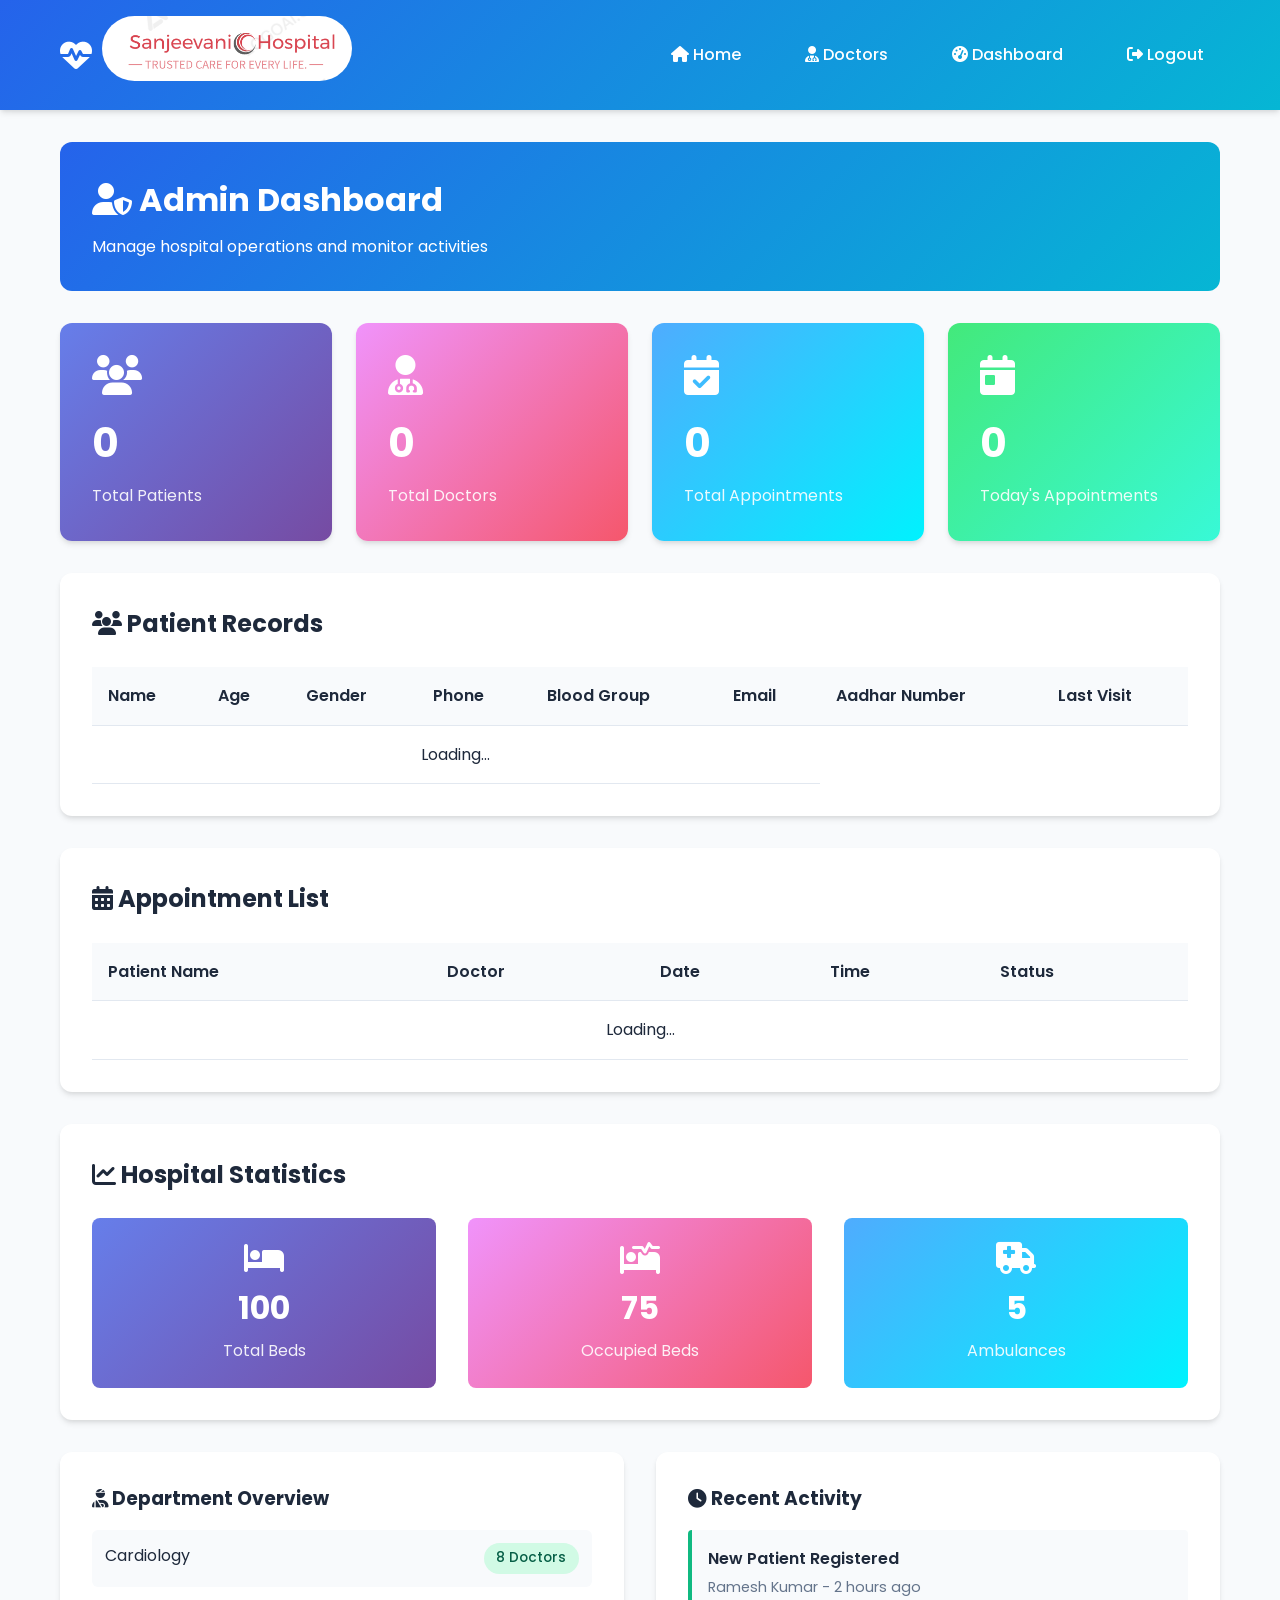
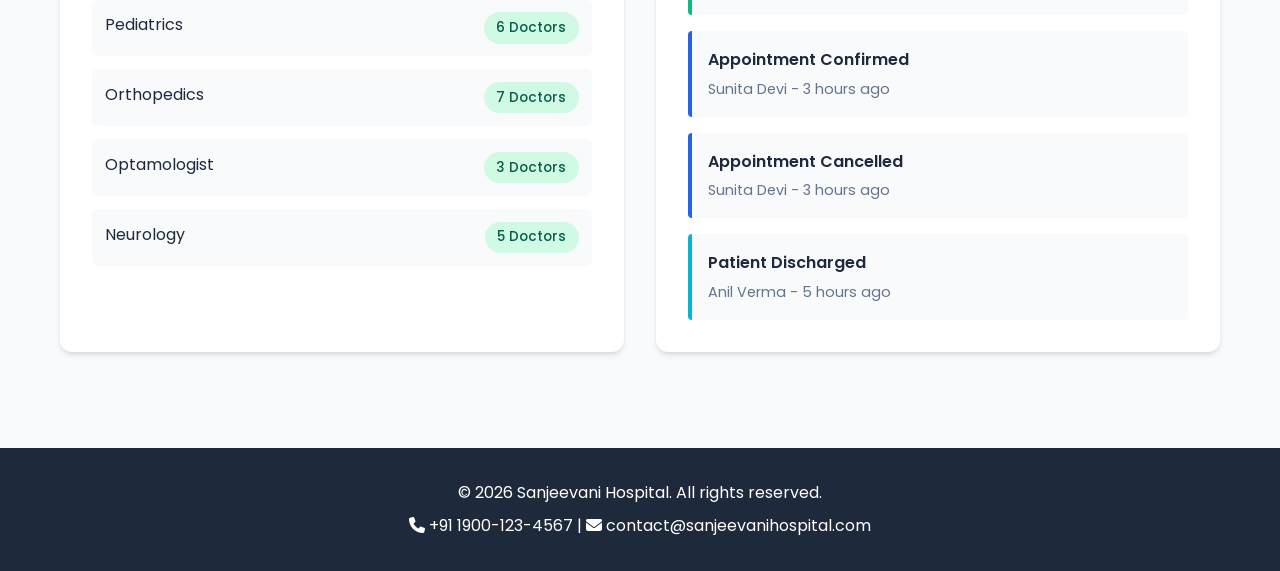
<file: admin-dashboard.html>
<!DOCTYPE html>
<html lang="en">
<head>
  <meta charset="UTF-8">
  <meta name="viewport" content="width=device-width, initial-scale=1.0">
  <title>Admin Dashboard - Sanjeevani Hospital</title>
  <link rel="icon" type="image/png" href="resources\logo1.png">

  <link rel="stylesheet" href="styles.css">

  <link rel="stylesheet" href="https://cdnjs.cloudflare.com/ajax/libs/font-awesome/6.4.0/css/all.min.css">
</head>
<body>

  <nav class="navbar">
    <div class="container navbar-content">
      <a href="index.html" class="brand">
        <i class="fas fa-heartbeat"></i>
        <span><img src="resources\logo.png" width="250px" style="border-radius: 50px;"></span>
      </a>

      <button class="mobile-menu-btn" onclick="toggleMobileMenu()">
        <i class="fas fa-bars"></i>
      </button>

      <ul class="nav-menu">
        <li><a href="index.html"><i class="fas fa-home"></i> Home</a></li>
        <li><a href="find-doctor.html"><i class="fas fa-user-md"></i> Doctors </a></li>
        <li><a href="admin-dashboard.html"><i class="fas fa-tachometer-alt"></i> Dashboard </a></li>
        <li><a href="#" onclick="logout()"><i class="fas fa-sign-out-alt"></i> Logout </a></li>
      </ul>
    </div>
  </nav>

  <div id="adminDashboard" class="dashboard">
    <div class="container">
      <div class="dashboard-header">
        <h1 class="dashboard-title">
          <i class="fas fa-user-shield"></i> Admin Dashboard
        </h1>
        <p>Manage hospital operations and monitor activities</p>
      </div>

      <div class="stats-grid">
        <div class="stat-card">
          <i class="fas fa-users" style="font-size: 2.5rem; margin-bottom: 1rem;"></i>
          <div class="stat-value" id="totalPatients">0</div>
          <div class="stat-label">Total Patients</div>
        </div>

        <div class="stat-card">
          <i class="fas fa-user-md" style="font-size: 2.5rem; margin-bottom: 1rem;"></i>
          <div class="stat-value" id="totalDoctors">0</div>
          <div class="stat-label">Total Doctors</div>
        </div>

        <div class="stat-card">
          <i class="fas fa-calendar-check" style="font-size: 2.5rem; margin-bottom: 1rem;"></i>
          <div class="stat-value" id="totalAppointments">0</div>
          <div class="stat-label">Total Appointments</div>
        </div>

        <div class="stat-card">
          <i class="fas fa-calendar-day" style="font-size: 2.5rem; margin-bottom: 1rem;"></i>
          <div class="stat-value" id="todayAppointments">0</div>
          <div class="stat-label">Today's Appointments</div>
        </div>
      </div>

      <div style="display: grid; gap: 2rem; margin-top: 2rem;">
        <div class="table-container">
          <h2 style="margin-bottom: 1.5rem; color: var(--text-dark);">
            <i class="fas fa-users"></i> Patient Records
          </h2>
          <table class="table">
            <thead>
              <tr>
                <th>Name</th>
                <th>Age</th>
                <th>Gender</th>
                <th>Phone</th>
                <th>Blood Group</th>
                <th>Email</th>
                <th>Aadhar Number</th>
                <th>Last Visit</th>
              </tr>
            </thead>
            <tbody id="patientsTableBody">
              <tr>
                <td colspan="6" style="text-align: center;">Loading...</td>
              </tr>
            </tbody>
          </table>
        </div>

        <div class="table-container">
          <h2 style="margin-bottom: 1.5rem; color: var(--text-dark);">
            <i class="fas fa-calendar-alt"></i> Appointment List
          </h2>
          <table class="table">
            <thead>
              <tr>
                <th>Patient Name</th>
                <th>Doctor</th>
                <th>Date</th>
                <th>Time</th>
                <th>Status</th>
              </tr>
            </thead>
            <tbody id="appointmentsTableBody">
              <tr>
                <td colspan="5" style="text-align: center;">Loading...</td>
              </tr>
            </tbody>
          </table>
        </div>

        <div class="card">
          <h2 style="margin-bottom: 1.5rem; color: var(--text-dark);">
            <i class="fas fa-chart-line"></i> Hospital Statistics
          </h2>
          <div class="grid grid-3">
            <div style="text-align: center; padding: 1.5rem; background: linear-gradient(135deg, #667eea, #764ba2); color: white; border-radius: 8px;">
              <i class="fas fa-bed" style="font-size: 2rem; margin-bottom: 0.5rem;"></i>
              <p style="font-size: 2rem; font-weight: 700; margin-bottom: 0.3rem;">100</p>
              <p style="opacity: 0.9;">Total Beds</p>
            </div>
            <div style="text-align: center; padding: 1.5rem; background: linear-gradient(135deg, #f093fb, #f5576c); color: white; border-radius: 8px;">
              <i class="fas fa-procedures" style="font-size: 2rem; margin-bottom: 0.5rem;"></i>
              <p style="font-size: 2rem; font-weight: 700; margin-bottom: 0.3rem;">75</p>
              <p style="opacity: 0.9;">Occupied Beds</p>
            </div>
            <div style="text-align: center; padding: 1.5rem; background: linear-gradient(135deg, #4facfe, #00f2fe); color: white; border-radius: 8px;">
              <i class="fas fa-ambulance" style="font-size: 2rem; margin-bottom: 0.5rem;"></i>
              <p style="font-size: 2rem; font-weight: 700; margin-bottom: 0.3rem;">5</p>
              <p style="opacity: 0.9;">Ambulances</p>
            </div>
          </div>
        </div>

        <div class="grid grid-2">
          <div class="card">
            <h3 style="margin-bottom: 1rem; color: var(--text-dark);">
              <i class="fas fa-user-injured"></i> Department Overview
            </h3>
            <div style="display: flex; flex-direction: column; gap: 0.8rem;">
              <div style="display: flex; justify-content: space-between; padding: 0.8rem; background: var(--bg-light); border-radius: 6px;">
                <span>Cardiology</span>
                <span class="badge badge-success">8 Doctors</span>
              </div>
              <div style="display: flex; justify-content: space-between; padding: 0.8rem; background: var(--bg-light); border-radius: 6px;">
                <span>Pediatrics</span>
                <span class="badge badge-success">6 Doctors</span>
              </div>
              <div style="display: flex; justify-content: space-between; padding: 0.8rem; background: var(--bg-light); border-radius: 6px;">
                <span>Orthopedics</span>
                <span class="badge badge-success">7 Doctors</span>
              </div>
               <div style="display: flex; justify-content: space-between; padding: 0.8rem; background: var(--bg-light); border-radius: 6px;">
                <span>Optamologist</span>
                <span class="badge badge-success">3 Doctors</span>
              </div>
              <div style="display: flex; justify-content: space-between; padding: 0.8rem; background: var(--bg-light); border-radius: 6px;">
                <span>Neurology</span>
                <span class="badge badge-success">5 Doctors</span>
              </div>
            </div>
          </div>

          <div class="card">
            <h3 style="margin-bottom: 1rem; color: var(--text-dark);">
              <i class="fas fa-clock"></i> Recent Activity
            </h3>
            <div style="display: flex; flex-direction: column; gap: 1rem;">
              <div style="padding: 1rem; border-left: 4px solid var(--secondary-color); background: var(--bg-light); border-radius: 4px;">
                <p style="font-weight: 600; margin-bottom: 0.3rem;">New Patient Registered</p>
                <p style="color: var(--text-light); font-size: 0.9rem;">Ramesh Kumar - 2 hours ago</p>
              </div>
              <div style="padding: 1rem; border-left: 4px solid var(--primary-color); background: var(--bg-light); border-radius: 4px;">
                <p style="font-weight: 600; margin-bottom: 0.3rem;">Appointment Confirmed</p>
                <p style="color: var(--text-light); font-size: 0.9rem;">Sunita Devi - 3 hours ago</p>
              </div>
               <div style="padding: 1rem; border-left: 4px solid var(--primary-color); background: var(--bg-light); border-radius: 4px;">
                <p style="font-weight: 600; margin-bottom: 0.3rem;">Appointment Cancelled</p>
                <p style="color: var(--text-light); font-size: 0.9rem;">Sunita Devi - 3 hours ago</p>
              </div>
              <div style="padding: 1rem; border-left: 4px solid var(--accent-color); background: var(--bg-light); border-radius: 4px;">
                <p style="font-weight: 600; margin-bottom: 0.3rem;">Patient Discharged</p>
                <p style="color: var(--text-light); font-size: 0.9rem;">Anil Verma - 5 hours ago</p>
              </div>
            </div>
          </div>
        </div>
      </div>
    </div>
  </div>

  <footer class="footer">
    <div class="container">
      <p>&copy; 2026 Sanjeevani Hospital. All rights reserved.</p>
      <p style="margin-top: 0.5rem;">
        <i class="fas fa-phone"></i> +91 1900-123-4567 |
        <i class="fas fa-envelope"></i> contact@sanjeevanihospital.com
      </p>
    </div>
  </footer>

  <!-- <script src="script.js"></script> -->
</body>
</html>
</file>
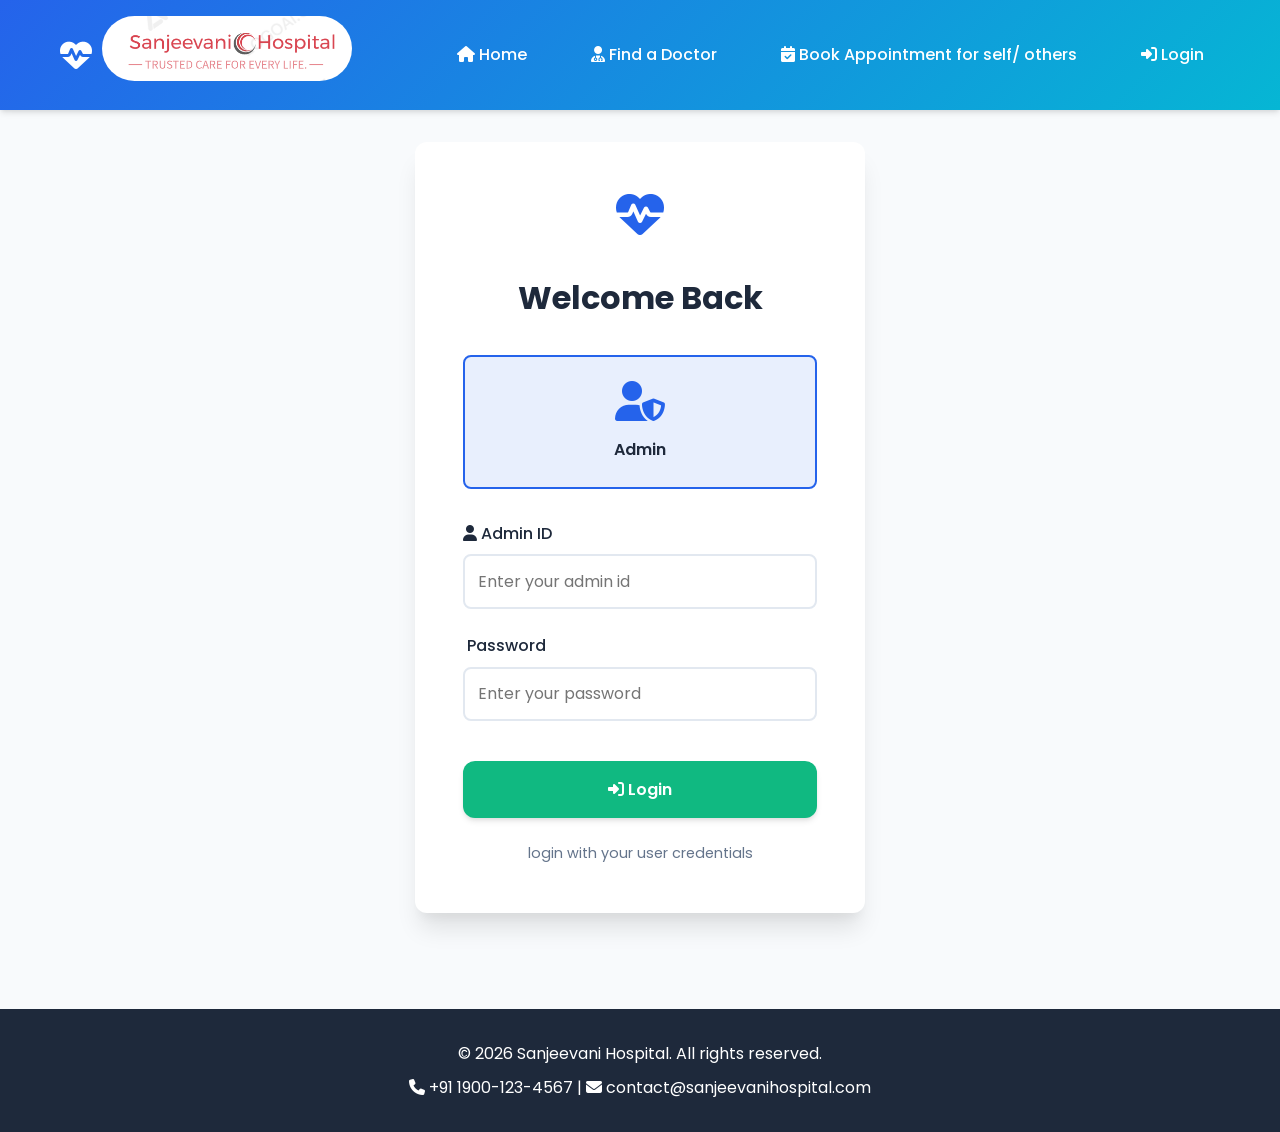
<file: admin-login.html>
<!DOCTYPE html>
<html lang="en">
<head>
  <meta charset="UTF-8">
  <meta name="viewport" content="width=device-width, initial-scale=1.0">
  <title>Admin Login</title>
  <link rel="icon" type="image/png" href="resources\logo1.png">

  <link rel="stylesheet" href="styles.css">

  <link rel="stylesheet" href="https://cdnjs.cloudflare.com/ajax/libs/font-awesome/6.4.0/css/all.min.css">
</head>
<body>

  <nav class="navbar">
    <div class="container navbar-content">
      <a href="index.html" class="brand">
        <i class="fas fa-heartbeat"></i>
        <span><img src="resources\logo.png" width="250px" style="border-radius: 50px;"></span>
      </a>

      <button class="mobile-menu-btn" onclick="toggleMobileMenu()">
        <i class="fas fa-bars"></i>
      </button>

      <ul class="nav-menu">
        <li><a href="index.html"><i class="fas fa-home"></i> Home </a></li>
        <li><a href="find-doctor.html"><i class="fas fa-user-md"></i> Find a Doctor </a></li>
        <li><a href="book-appointment.html"><i class="fas fa-calendar-check"></i> Book Appointment for self/ others </a></li>
        <li><a href="login.html"><i class="fas fa-sign-in-alt"></i> Login </a></li>
      </ul>
    </div>
  </nav>

  <div class="login-container">
    <div class="login-box">
      <div style="text-align: center; margin-bottom: 2rem;">
        <i class="fas fa-heartbeat" style="font-size: 3rem; color: var(--primary-color);"></i>
      </div>

      <h2 class="login-title">Welcome Back</h2>

      <div id="alertMessage" class="alert"></div>

      <div class="role-selector">
        <div class="role-option active" data-role="Admin">
          <i class="fas fa-user-shield"></i>
          <p style="margin-top: 0.5rem; font-weight: 600;">Admin</p>
        </div>
      </div>

      <form id="loginForm" action="admin-dashboard.html">
        <div class="form-group">
          <label class="form-label" for="admin-id">
            <i class="fas fa-user"></i> 
            Admin ID
          </label>
          <input
            type="text"
            id="admin-id"
            class="form-control"
            placeholder="Enter your admin id"
            required
          >
        </div>

        <div class="form-group">
          <label class="form-label" for="password">
            <i class="fas fa-asterik"></i> 
           Password
          </label>
          <input
            type="password"
            id="password"
            class="form-control"
            placeholder="Enter your password"
            required
          >
        </div>

        <button type="submit" class="btn btn-primary" style="width: 100%; margin-top: 1rem;">
          <i class="fas fa-sign-in-alt"></i> Login
        </button>
      </form>

      

      <div style="text-align: center; margin-top: 1.5rem; color: var(--text-light);">
        <p style="margin-top: 0.5rem; font-size: 0.9rem;">
          login with your user credentials
        </p>
      </div>
    </div>
  </div>

  <footer class="footer">
    <div class="container">
      <p>&copy; 2026 Sanjeevani Hospital. All rights reserved.</p>
      <p style="margin-top: 0.5rem;">
        <i class="fas fa-phone"></i> +91 1900-123-4567 |
        <i class="fas fa-envelope"></i> contact@sanjeevanihospital.com
      </p>
    </div>
  </footer>

  <!-- <script src="script.js"></script> -->
</body>
</html>
</file>
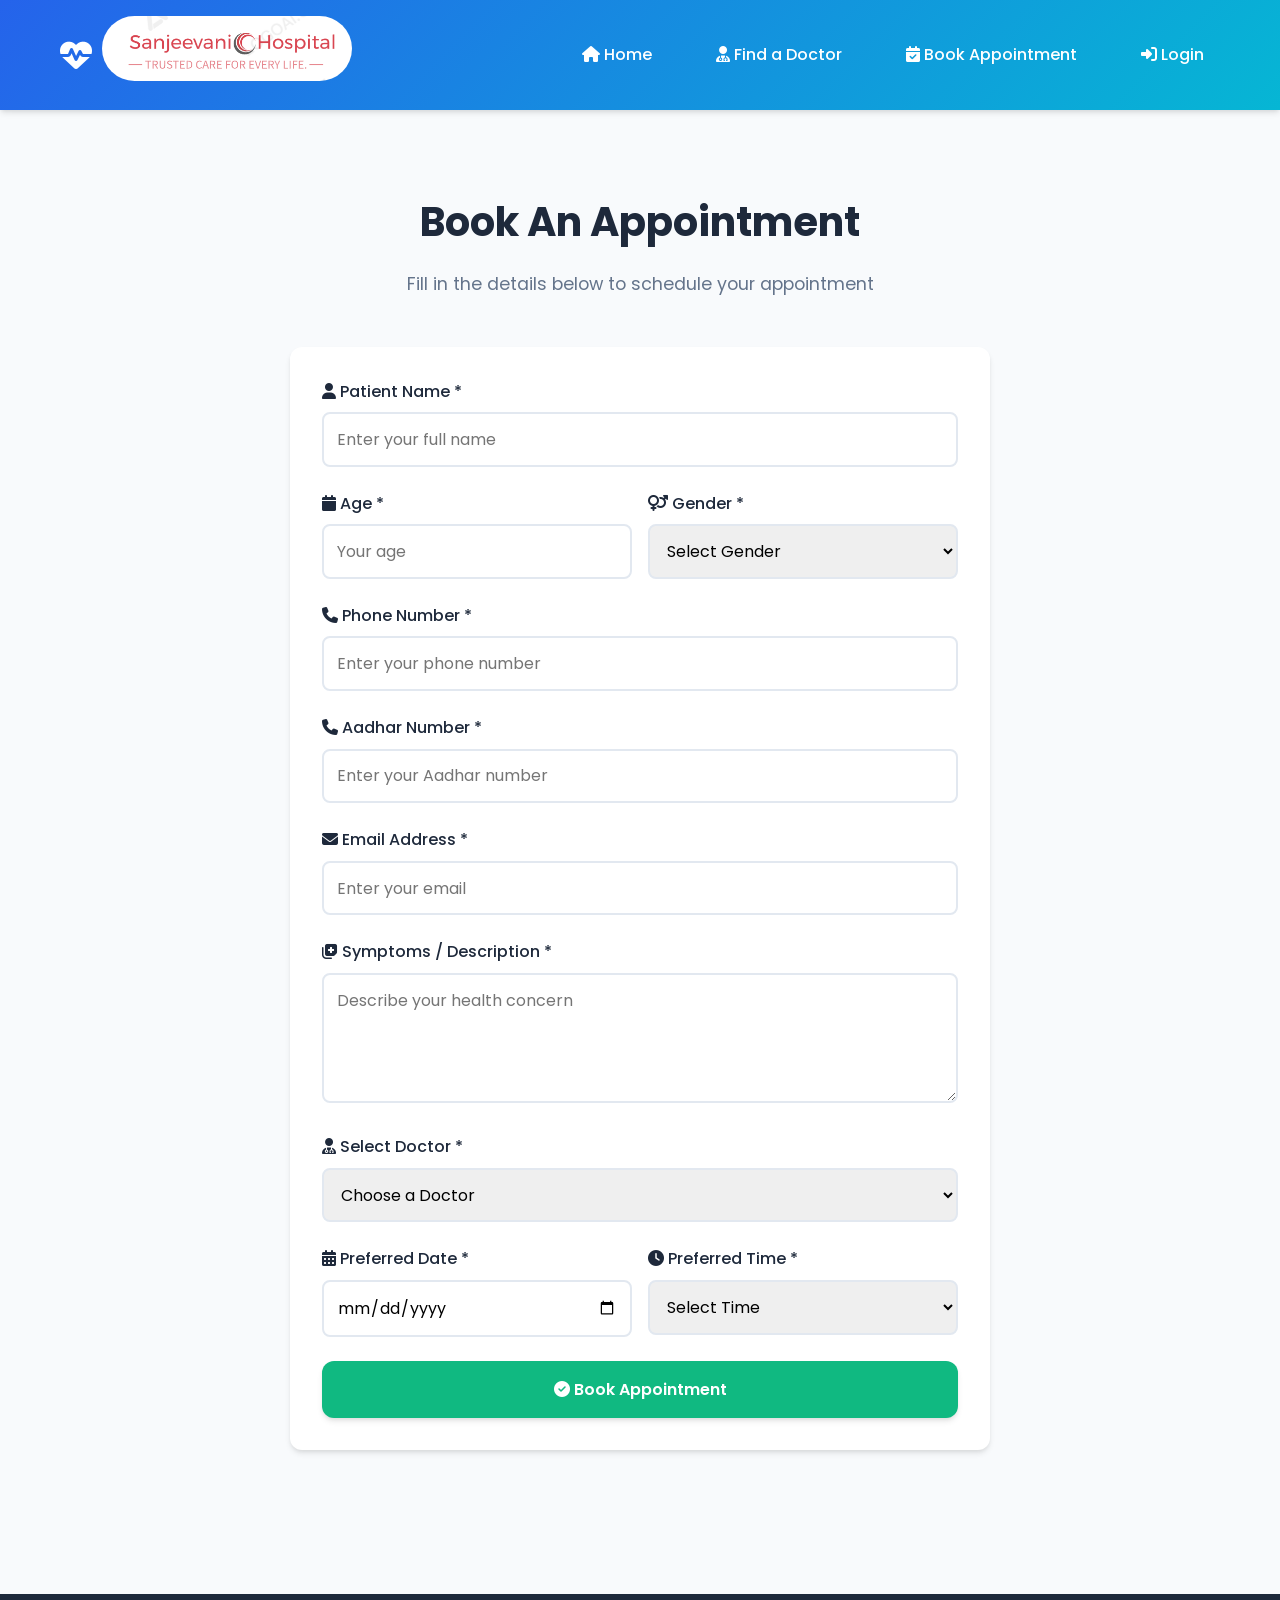
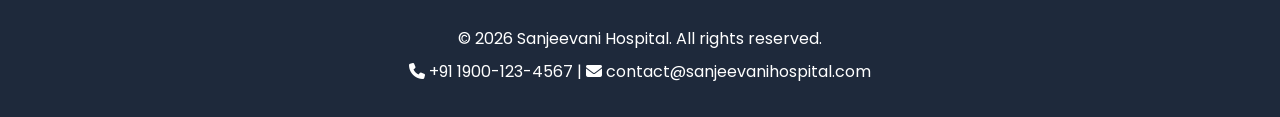
<file: book-appointment.html>
<!DOCTYPE html>
<html lang="en">
<head>
  <meta charset="UTF-8">
  <meta name="viewport" content="width=device-width, initial-scale=1.0">
  <title>Book Appointment - Sanjeevani Hospital</title>
  <link rel="icon" type="image/png" href="resources\logo1.png">

  <link rel="stylesheet" href="styles.css">

  <link rel="stylesheet" href="https://cdnjs.cloudflare.com/ajax/libs/font-awesome/6.4.0/css/all.min.css">
</head>
<body>

  <nav class="navbar">
    <div class="container navbar-content">
      <a href="index.html" class="brand">
        <i class="fas fa-heartbeat"></i>
       <span><img src="resources\logo.png" width="250px" style="border-radius: 50px;"></span>
      </a>

      <button class="mobile-menu-btn" onclick="toggleMobileMenu()">
        <i class="fas fa-bars"></i>
      </button>

      <ul class="nav-menu">
        <li><a href="index.html"><i class="fas fa-home"></i> Home</a></li>
        <li><a href="find-doctor.html"><i class="fas fa-user-md"></i> Find a Doctor</a></li>
        <li><a href="book-appointment.html"><i class="fas fa-calendar-check"></i> Book Appointment</a></li>
        <li><a href="login.html"><i class="fas fa-sign-in-alt"></i> Login </a></li>
      </ul>
    </div>
  </nav>

  <section class="section">
    <div class="container">
      <h1 class="section-title">Book An Appointment</h1>
      <p class="section-subtitle">Fill in the details below to schedule your appointment</p>

      <div style="max-width: 700px; margin: 0 auto;">
        <div class="card">
          <div id="alertMessage" class="alert"></div>

          <form id="appointmentForm">
            <div class="form-group">
              <label class="form-label" for="patientName">
                <i class="fas fa-user"></i> Patient Name *
              </label>
              <input
                type="text"
                id="patientName"
                class="form-control"
                placeholder="Enter your full name"
                required
              >
            </div>

            <div class="grid grid-2" style="gap: 1rem;">
              <div class="form-group">
                <label class="form-label" for="age">
                  <i class="fas fa-calendar"></i> Age *
                </label>
                <input
                  type="number"
                  id="age"
                  class="form-control"
                  placeholder="Your age"
                  min="1"
                  max="120"
                  required
                >
              </div>

              <div class="form-group">
                <label class="form-label" for="gender">
                  <i class="fas fa-venus-mars"></i> Gender *
                </label>
                <select id="gender" class="form-control" required>
                  <option value="">Select Gender</option>
                  <option value="Male">Male</option>
                  <option value="Female">Female</option>
                  <option value="Other">Other</option>
                </select>
              </div>
            </div>

            <div class="form-group">
              <label class="form-label" for="phone">
                <i class="fas fa-phone"></i> Phone Number *
              </label>
              <input
                type="tel"
                id="phone"
                class="form-control"
                placeholder="Enter your phone number"
                pattern="[0-9]{10}"
                required
              >
            </div>
            <div class="form-group">
              <label class="form-label" for="Aadhar">
                <i class="fas fa-phone"></i> Aadhar Number *
              </label>
              <input
                type="tel"
                id="Aadhar"
                class="form-control"
                placeholder="Enter your Aadhar number"
                pattern="[0-9]{12}"
                required
              >
            </div>
            <div class="form-group">
              <label class="form-label" for="email">
                <i class="fas fa-envelope"></i> Email Address *
              </label>
              <input
                type="email"
                id="email"
                class="form-control"
                placeholder="Enter your email"
                required
              >
            </div>

            <div class="form-group">
              <label class="form-label" for="problem">
                <i class="fas fa-notes-medical"></i> Symptoms / Description *
              </label>
              <textarea
                id="problem"
                class="form-control"
                placeholder="Describe your health concern"
                rows="4"
                required
              ></textarea>
            </div>

            <div class="form-group">
              <label class="form-label" for="doctor">
                <i class="fas fa-user-md"></i> Select Doctor *
              </label>
              <select id="doctor" class="form-control" required>
                <option value="">Choose a Doctor</option>
                <option value="Dr. Rajesh Kumar">Dr. Rajesh Kumar - Cardiologist</option>
                <option value="Dr. Priya Sharma">Dr. Priya Sharma - Pediatrician</option>
                <option value="Dr. Amit Patel">Dr. Amit Patel - Orthopedic</option>
                <option value="Dr. Sneha Reddy">Dr. Sneha Reddy - Dermatologist</option>
                <option value="Dr. Vikram Singh">Dr. Vikram Singh - Neurologist</option>
                <option value="Dr. Anjali Mehta">Dr. Anjali Mehta - Gynecologist</option>
                <option value="Dr. Vikram Singh">Dr. Lavanya Bolem - Neurologist</option>
              </select>
            </div>

            <div class="grid grid-2" style="gap: 1rem;">
              <div class="form-group">
                <label class="form-label" for="date">
                  <i class="fas fa-calendar-alt"></i> Preferred Date *
                </label>
                <input
                  type="date"
                  id="date"
                  class="form-control"
                  min="2026-03-08"
                  required
                >
              </div>

              <div class="form-group">
                <label class="form-label" for="time">
                  <i class="fas fa-clock"></i> Preferred Time *
                </label>
                <select id="time" class="form-control" required>
                  <option value="">Select Time</option>
                  <option value="9:00 AM">9:00 AM</option>
                  <option value="10:00 AM">10:00 AM</option>
                  <option value="11:00 AM">11:00 AM</option>
                  <option value="12:00 PM">12:00 PM</option>
                  <option value="2:00 PM">2:00 PM</option>
                  <option value="3:00 PM">3:00 PM</option>
                  <option value="4:00 PM">4:00 PM</option>
                  <option value="5:00 PM">5:00 PM</option>
                </select>
              </div>
            </div>

            <button type="submit" class="btn btn-primary" style="width: 100%;">
              <i class="fas fa-check-circle"></i> Book Appointment
            </button>
          </form>
        </div>
      </div>
    </div>
  </section>

  <footer class="footer">
    <div class="container">
      <p>&copy; 2026 Sanjeevani Hospital. All rights reserved.</p>
      <p style="margin-top: 0.5rem;">
        <i class="fas fa-phone"></i> +91 1900-123-4567 |
        <i class="fas fa-envelope"></i> contact@sanjeevanihospital.com
      </p>
    </div>
  </footer>

  <script src="script.js"></script>
</body>
</html>
</file>
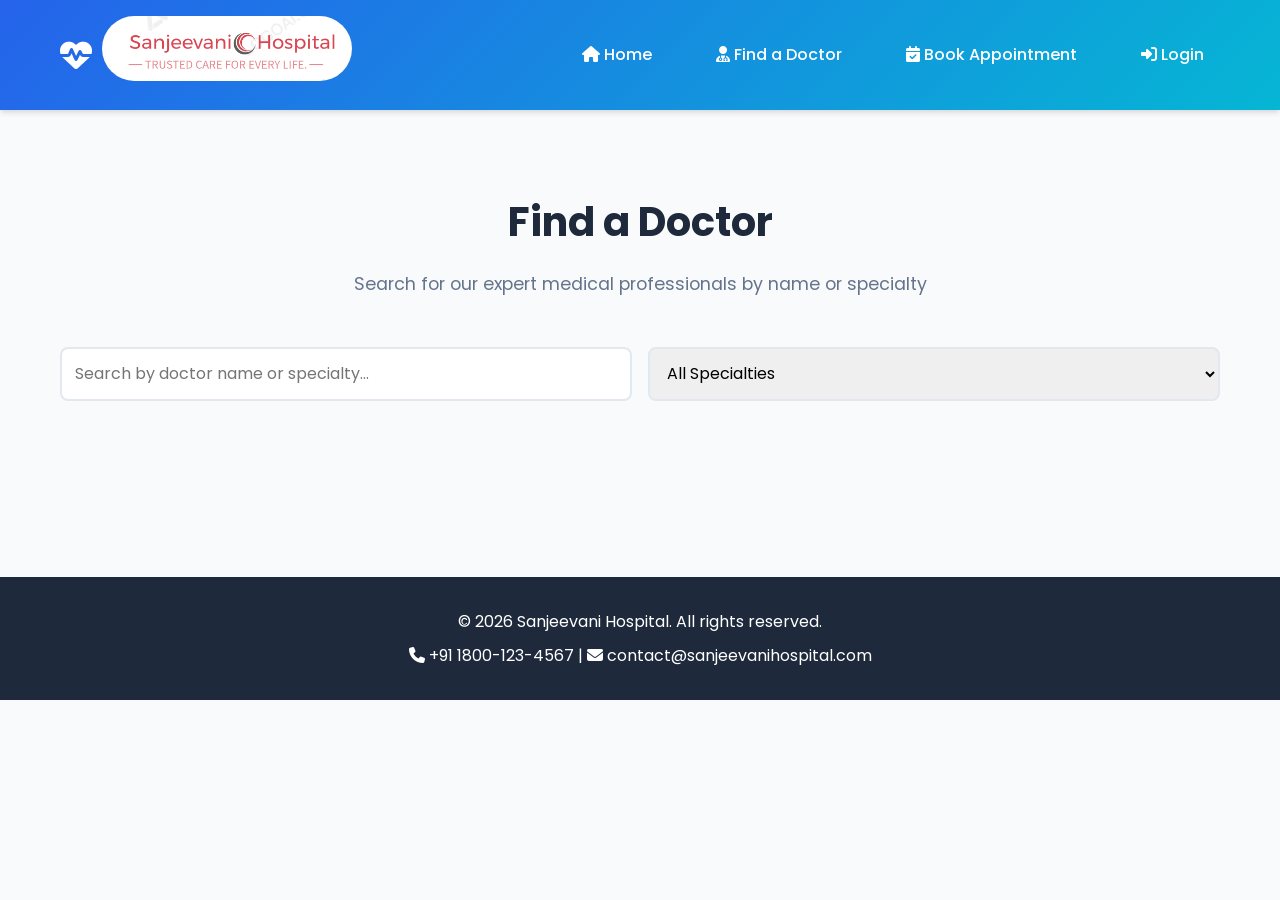
<file: find-doctor.html>
<!DOCTYPE html>
<html lang="en">
<head>
  <meta charset="UTF-8">
  <meta name="viewport" content="width=device-width, initial-scale=1.0">
  <title>Find a Doctor - Sanjeevani Hospital</title>
  <link rel="icon" type="image/png" href="resources\logo1.png">

  <link rel="stylesheet" href="styles.css">

  <link rel="stylesheet" href="https://cdnjs.cloudflare.com/ajax/libs/font-awesome/6.4.0/css/all.min.css">
</head>
<body>

  <nav class="navbar">
    <div class="container navbar-content">
      <a href="index.html" class="brand">
        <i class="fas fa-heartbeat"></i>
        <span><img src="resources\logo.png" width="250px" style="border-radius: 50px;"></span>
      </a>

      <button class="mobile-menu-btn" onclick="toggleMobileMenu()">
        <i class="fas fa-bars"></i>
      </button>

      <ul class="nav-menu">
        <li><a href="index.html"><i class="fas fa-home"></i> Home</a></li>
        <li><a href="find-doctor.html"><i class="fas fa-user-md"></i> Find a Doctor</a></li>
        <li><a href="book-appointment.html"><i class="fas fa-calendar-check"></i> Book Appointment</a></li>
        <li><a href="login.html"><i class="fas fa-sign-in-alt"></i> Login </a></li>
      </ul>
    </div>
  </nav>

  <section class="section">
    <div class="container">
      <h1 class="section-title">Find a Doctor</h1>
      <p class="section-subtitle">Search for our expert medical professionals by name or specialty</p>

      <div class="search-filter">
        <input
          type="text"
          id="searchDoctor"
          class="form-control"
          placeholder="Search by doctor name or specialty..."
        >
        <select id="specialtyFilter" class="form-control">
          <option value="all">All Specialties</option>
          <option value="cardiologist">Cardiologist</option>
          <option value="pediatrician">Pediatrician</option>
          <option value="orthopedic">Orthopedic</option>
          <option value="dermatologist">Dermatologist</option>
          <option value="neurologist">Neurologist</option>
          <option value="gynecologist">Gynecologist</option>
        </select>
      </div>

      <div id="doctorsGrid" class="grid grid-3">
      </div>
    </div>
  </section>

  <footer class="footer">
    <div class="container">
      <p>&copy; 2026 Sanjeevani Hospital. All rights reserved.</p>
      <p style="margin-top: 0.5rem;">
        <i class="fas fa-phone"></i> +91 1800-123-4567 |
        <i class="fas fa-envelope"></i> contact@sanjeevanihospital.com
      </p>
    </div>
  </footer>

  <!-- <script src="script.js"></script> -->
</body>
</html>
</file>
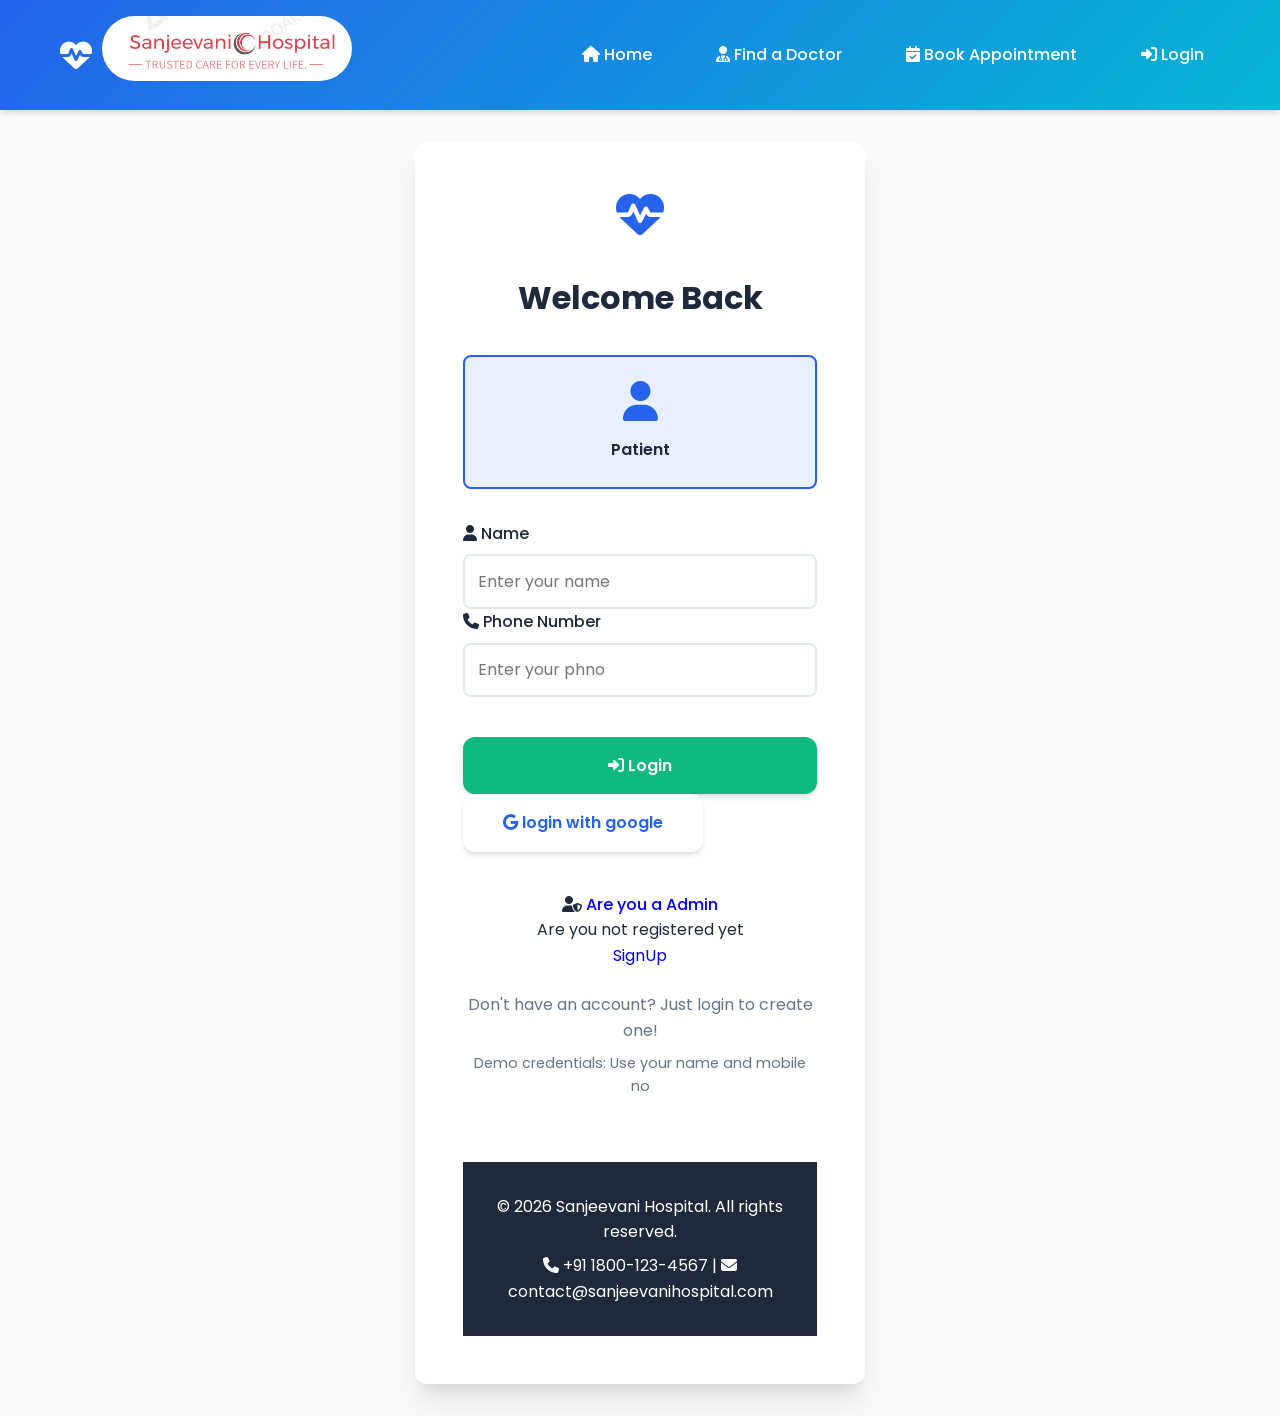
<file: login.html>
<!DOCTYPE html>
<html lang="en">
<head>
  <meta charset="UTF-8">
  <meta name="viewport" content="width=device-width, initial-scale=1.0">
  <title>Login - Sanjeevani Hospital</title>
  <link rel="icon" type="image/png" href="resources\logo1.png">

  <link rel="stylesheet" href="styles.css">

  <link rel="stylesheet" href="https://cdnjs.cloudflare.com/ajax/libs/font-awesome/6.4.0/css/all.min.css">
</head>
<body>

  <nav class="navbar">
    <div class="container navbar-content">
      <a href="index.html" class="brand">
        <i class="fas fa-heartbeat"></i>
        <span><img src="resources\logo.png" width="250px" style="border-radius: 50px;"></span>
      </a>

      <button class="mobile-menu-btn" onclick="toggleMobileMenu()">
        <i class="fas fa-bars"></i>
      </button>

      <ul class="nav-menu">
        <li><a href="index.html"><i class="fas fa-home"></i> Home</a></li>
        <li><a href="find-doctor.php"><i class="fas fa-user-md"></i> Find a Doctor</a></li>
        <li><a href="book-appointment.html"><i class="fas fa-calendar-check"></i> Book Appointment</a></li>
        <li><a href="login.html"><i class="fas fa-sign-in-alt"></i> Login</a></li>
      </ul>
    </div>
  </nav>

  <div class="login-container">
    <div class="login-box">
      <div style="text-align: center; margin-bottom: 2rem;">
        <i class="fas fa-heartbeat" style="font-size: 3rem; color: var(--primary-color);"></i>
      </div>

      <h2 class="login-title">Welcome Back</h2>

      <div id="alertMessage" class="alert"></div>

      <div class="role-selector">
        <div class="role-option active" data-role="patient">
          <i class="fas fa-user"></i>
          <p style="margin-top: 0.5rem; font-weight: 600;">Patient</p>
        </div>
      </div>


      <form id="loginForm" method="post" action="login.php">
              <div class="form-group">
                <label class="form-label" for="name">
                  <i class="fas fa-user"></i> 
                  Name
                </label>
                <input
                  type="text"
                  id="name"
                  name="name"
                  class="form-control"
                  placeholder="Enter your name"
                  required
                >
           
          <div class="form-group">
              <label class="form-label" for="number">
                  <i class="fas fa-phone"></i> Phone Number
              </label>
              <input type="number" id="number" name="phone" class="form-control" placeholder="Enter your phno" pattern="[0-9]{10}" required>
          </div>

          <button type="submit" name="login" class="btn btn-primary" style="width: 100%; margin-top: 1rem;">
              <i class="fas fa-sign-in-alt"></i> Login
          </button>
    </form>

       <a href="login-with-google.html"> <p class="btn btn-secondary ">
            <i class="fab fa-google"></i> login  with google
          </p>
        </a>

        <div class="admin-login-button">
        <i class="fas fa-user-shield"></i>
        <a href="admin-login.html"><label class="form-label" style="display:inline;">Are you a Admin</label></a>
        <p>Are you not registered yet</p>
        <a href="signup.html">SignUp</a>
        </div>
       
      

      

      <div style="text-align: center; margin-top: 1.5rem; color: var(--text-light);">
        <p>Don't have an account? Just login to create one!</p>
        <p style="margin-top: 0.5rem; font-size: 0.9rem;">
          Demo credentials: Use your name and mobile no
        </p>
      </div>
    </div>
  

  <footer class="footer">
    <div class="container">
      <p>&copy; 2026 Sanjeevani Hospital. All rights reserved.</p>
      <p style="margin-top: 0.5rem;">
        <i class="fas fa-phone"></i> +91 1800-123-4567 |
        <i class="fas fa-envelope"></i> contact@sanjeevanihospital.com
      </p>
    </div>
  </footer>
  </div>

</body>
</html>
</file>
<file: styles.css>
@import url('https://fonts.googleapis.com/css2?family=Poppins:wght@300;400;500;600;700&display=swap');

:root {
  --primary-color: #2563eb;
  --secondary-color: #10b981;
  --accent-color: #06b6d4;
  --text-dark: #1e293b;
  --text-light: #64748b;
  --bg-light: #f8fafc;
  --bg-white: #ffffff;
  --shadow: 0 4px 6px -1px rgba(0, 0, 0, 0.1), 0 2px 4px -1px rgba(0, 0, 0, 0.06);
  --shadow-lg: 0 20px 25px -5px rgba(0, 0, 0, 0.1), 0 10px 10px -5px rgba(0, 0, 0, 0.04);
  --border-radius: 12px;
  --transition: all 0.3s ease;
}

* {
  margin: 0;
  padding: 0;
  box-sizing: border-box;
}

body {
  font-family: 'Poppins', sans-serif;
  line-height: 1.6;
  color: var(--text-dark);
  background-color: var(--bg-light);
}

.container {
  max-width: 1200px;
  margin: 0 auto;
  padding: 0 20px;
}

.navbar {
  background: linear-gradient(135deg, var(--primary-color), var(--accent-color));
  padding: 1rem 0;
  box-shadow: var(--shadow);
  position: sticky;
  top: 0;
  z-index: 1000;
}

.navbar-content {
  display: flex;
  justify-content: space-between;
  align-items: center;
}

.brand {
  color: white;
  font-size: 1.8rem;
  font-weight: 700;
  text-decoration: none;
  display: flex;
  align-items: center;
  gap: 10px;
}

.brand i {
  font-size: 2rem;
}

.nav-menu {
  display: flex;
  list-style: none;
  gap: 2rem;
  align-items: center;
}

.nav-menu a {
  color: white;
  text-decoration: none;
  font-weight: 500;
  transition: var(--transition);
  padding: 0.5rem 1rem;
  border-radius: 8px;
}

.nav-menu a:hover {
  background: rgba(255, 255, 255, 0.2);
  transform: translateY(-2px);
}

.hero {
  background: linear-gradient(135deg, #667eea 0%, #764ba2 100%);
  padding: 6rem 0;
  text-align: center;
  color: white;
  position: relative;
  overflow: hidden;
}

.hero::before {
  content: '';
  position: absolute;
  top: 0;
  left: 0;
  right: 0;
  bottom: 0;
  background: url('data:image/svg+xml,<svg xmlns="http://www.w3.org/2000/svg" viewBox="0 0 1440 320"><path fill="rgba(255,255,255,0.1)" d="M0,96L48,112C96,128,192,160,288,160C384,160,480,128,576,112C672,96,768,96,864,112C960,128,1056,160,1152,160C1248,160,1344,128,1392,112L1440,96L1440,320L1392,320C1344,320,1248,320,1152,320C1056,320,960,320,864,320C768,320,672,320,576,320C480,320,384,320,288,320C192,320,96,320,48,320L0,320Z"></path></svg>') no-repeat bottom;
  background-size: cover;
}

.hero-content {
  position: relative;
  z-index: 1;
}

.hero h1 {
  font-size: 3.5rem;
  margin-bottom: 1rem;
  animation: fadeInUp 0.8s ease;
}

.hero p {
  font-size: 1.3rem;
  margin-bottom: 2rem;
  animation: fadeInUp 0.8s ease 0.2s both;
}

.btn {
  display: inline-block;
  padding: 1rem 2.5rem;
  border-radius: var(--border-radius);
  text-decoration: none;
  font-weight: 600;
  transition: var(--transition);
  cursor: pointer;
  border: none;
  font-size: 1rem;
  font-family: 'Poppins', sans-serif;
}

.btn-primary {
  background: var(--secondary-color);
  color: white;
  box-shadow: var(--shadow);
}

.btn-primary:hover {
  background: #059669;
  transform: translateY(-3px);
  box-shadow: var(--shadow-lg);
}

.btn-secondary {
  background: white;
  color: var(--primary-color);
  box-shadow: var(--shadow);
}

.btn-secondary:hover {
  background: var(--bg-light);
  transform: translateY(-3px);
  box-shadow: var(--shadow-lg);
}

.btn-outline {
  background: transparent;
  color: white;
  border: 2px solid white;
}

.btn-outline:hover {
  background: white;
  color: var(--primary-color);
}

.section {
  padding: 5rem 0;
}

.section-title {
  text-align: center;
  font-size: 2.5rem;
  margin-bottom: 1rem;
  color: var(--text-dark);
}

.section-subtitle {
  text-align: center;
  color: var(--text-light);
  margin-bottom: 3rem;
  font-size: 1.1rem;
}

.grid {
  display: grid;
  gap: 2rem;
}

.grid-2 {
  grid-template-columns: repeat(auto-fit, minmax(300px, 1fr));
}

.grid-3 {
  grid-template-columns: repeat(auto-fit, minmax(280px, 1fr));
}

.grid-4 {
  grid-template-columns: repeat(auto-fit, minmax(250px, 1fr));
}

.card {
  background: var(--bg-white);
  border-radius: var(--border-radius);
  padding: 2rem;
  box-shadow: var(--shadow);
  transition: var(--transition);
  animation: fadeInUp 0.6s ease;
}

.card:hover {
  transform: translateY(-10px);
  box-shadow: var(--shadow-lg);
}

.card-icon {
  font-size: 3rem;
  color: var(--primary-color);
  margin-bottom: 1rem;
}

.card-title {
  font-size: 1.5rem;
  margin-bottom: 0.5rem;
  color: var(--text-dark);
}

.card-text {
  color: var(--text-light);
  line-height: 1.8;
}

.doctor-card {
  text-align: center;
  position: relative;
  overflow: hidden;
}

.doctor-img {
  width: 150px;
  height: 150px;
  border-radius: 50%;
  object-fit: cover;
  margin: 0 auto 1rem;
  border: 5px solid var(--primary-color);
  transition: var(--transition);
}

.doctor-card:hover .doctor-img {
  transform: scale(1.1);
}

.doctor-name {
  font-size: 1.3rem;
  font-weight: 600;
  margin-bottom: 0.3rem;
}

.doctor-specialty {
  color: var(--secondary-color);
  font-weight: 500;
  margin-bottom: 0.5rem;
}

.doctor-experience {
  color: var(--text-light);
  font-size: 0.9rem;
  margin-bottom: 1rem;
}

.doctor-schedule {
  background: var(--bg-light);
  padding: 1rem;
  border-radius: 8px;
  margin-bottom: 1rem;
  font-size: 0.9rem;
}

.form-group {
  margin-bottom: 1.5rem;
}

.form-label {
  display: block;
  margin-bottom: 0.5rem;
  font-weight: 500;
  color: var(--text-dark);
}

.form-control {
  width: 100%;
  padding: 0.8rem;
  border: 2px solid #e2e8f0;
  border-radius: 8px;
  font-size: 1rem;
  font-family: 'Poppins', sans-serif;
  transition: var(--transition);
}

.form-control:focus {
  outline: none;
  border-color: var(--primary-color);
  box-shadow: 0 0 0 3px rgba(37, 99, 235, 0.1);
}

.search-filter {
  display: flex;
  gap: 1rem;
  margin-bottom: 2rem;
  flex-wrap: wrap;
}

.search-filter input,
.search-filter select {
  flex: 1;
  min-width: 200px;
}

.login-container {
  min-height: 80vh;
  display: flex;
  align-items: center;
  justify-content: center;
  padding: 2rem 0;
}

.login-box {
  background: var(--bg-white);
  padding: 3rem;
  border-radius: var(--border-radius);
  box-shadow: var(--shadow-lg);
  max-width: 450px;
  width: 100%;
  animation: fadeInUp 0.6s ease;
}

.login-title {
  text-align: center;
  font-size: 2rem;
  margin-bottom: 2rem;
  color: var(--text-dark);
}

.role-selector {
  display: grid;
  grid-template-columns: 1fr ;
  gap: 1rem;
  margin-bottom: 2rem;
}

.role-option {
  padding: 1.5rem;
  border: 2px solid #e2e8f0;
  border-radius: 8px;
  text-align: center;
  cursor: pointer;
  transition: var(--transition);
}

.role-option:hover {
  border-color: var(--primary-color);
  background: rgba(37, 99, 235, 0.05);
}

.role-option.active {
  border-color: var(--primary-color);
  background: rgba(37, 99, 235, 0.1);
}

.role-option i {
  font-size: 2.5rem;
  color: var(--primary-color);
  margin-bottom: 0.5rem;
}

.dashboard {
  padding: 2rem 0;
}

.dashboard-header {
  background: linear-gradient(135deg, var(--primary-color), var(--accent-color));
  color: white;
  padding: 2rem;
  border-radius: var(--border-radius);
  margin-bottom: 2rem;
}

.dashboard-title {
  font-size: 2rem;
  margin-bottom: 0.5rem;
}

.stats-grid {
  display: grid;
  grid-template-columns: repeat(auto-fit, minmax(250px, 1fr));
  gap: 1.5rem;
  margin-bottom: 2rem;
}

.stat-card {
  background: linear-gradient(135deg, #667eea, #764ba2);
  color: white;
  padding: 2rem;
  border-radius: var(--border-radius);
  box-shadow: var(--shadow);
  transition: var(--transition);
}

.stat-card:nth-child(2) {
  background: linear-gradient(135deg, #f093fb, #f5576c);
}

.stat-card:nth-child(3) {
  background: linear-gradient(135deg, #4facfe, #00f2fe);
}

.stat-card:nth-child(4) {
  background: linear-gradient(135deg, #43e97b, #38f9d7);
}

.stat-card:hover {
  transform: translateY(-5px);
  box-shadow: var(--shadow-lg);
}

.stat-value {
  font-size: 2.5rem;
  font-weight: 700;
  margin-bottom: 0.5rem;
}

.stat-label {
  font-size: 1rem;
  opacity: 0.9;
}

.table-container {
  background: var(--bg-white);
  padding: 2rem;
  border-radius: var(--border-radius);
  box-shadow: var(--shadow);
  overflow-x: auto;
}

.table {
  width: 100%;
  border-collapse: collapse;
}

.table th,
.table td {
  padding: 1rem;
  text-align: left;
  border-bottom: 1px solid #e2e8f0;
}

.table th {
  background: var(--bg-light);
  font-weight: 600;
  color: var(--text-dark);
}

.table tr:hover {
  background: var(--bg-light);
}

.badge {
  padding: 0.3rem 0.8rem;
  border-radius: 20px;
  font-size: 0.85rem;
  font-weight: 500;
}

.badge-success {
  background: #d1fae5;
  color: #065f46;
}

.badge-warning {
  background: #fef3c7;
  color: #92400e;
}

.badge-danger {
  background: #fee2e2;
  color: #991b1b;
}

.badge-info {
  background: #dbeafe;
  color: #1e40af;
}

.alert {
  padding: 1rem 1.5rem;
  border-radius: 8px;
  margin-bottom: 1.5rem;
  display: none;
}

.alert-success {
  background: #d1fae5;
  color: #065f46;
  border-left: 4px solid #10b981;
}

.alert-error {
  background: #fee2e2;
  color: #991b1b;
  border-left: 4px solid #ef4444;
}

.footer {
 
  background: var(--text-dark);
  color: white;
  text-align: center;
  padding: 2rem 0;
  margin-top: 4rem;
}

.mobile-menu-btn {
  display: none;
  background: transparent;
  border: none;
  color: white;
  font-size: 1.5rem;
  cursor: pointer;
}

@keyframes fadeInUp {
  from {
    opacity: 0;
    transform: translateY(30px);
  }
  to {
    opacity: 1;
    transform: translateY(0);
  }
}

@keyframes fadeIn {
  from {
    opacity: 0;
  }
  to {
    opacity: 1;
  }
}

.fade-in {
  animation: fadeIn 0.6s ease;
}

@media (max-width: 768px) {
  .hero h1 {
    font-size: 2rem;
  }

  .hero p {
    font-size: 1rem;
  }

  .nav-menu {
    display: none;
    position: absolute;
    top: 100%;
    left: 0;
    right: 0;
    background: var(--primary-color);
    flex-direction: column;
    padding: 1rem;
    gap: 0;
  }

  .nav-menu.active {
    display: flex;
  }

  .mobile-menu-btn {
    display: block;
  }

  .search-filter {
    flex-direction: column;
  }

  .role-selector {
    grid-template-columns: 1fr;
  }

  .section-title {
    font-size: 2rem;
  }
}

.spinner {
  border: 3px solid rgba(255, 255, 255, 0.3);
  border-top: 3px solid white;
  border-radius: 50%;
  width: 20px;
  height: 20px;
  animation: spin 0.8s linear infinite;
  display: inline-block;
  margin-left: 10px;
}

@keyframes spin {
  0% { transform: rotate(0deg); }
  100% { transform: rotate(360deg); }
}

.admin-login-button{
  margin-top: 40px;
  text-align: center;

}
.admin-login-button a {
  text-decoration: none;
}
.admin-login-button a label{
  color: blue;
}
</file>
